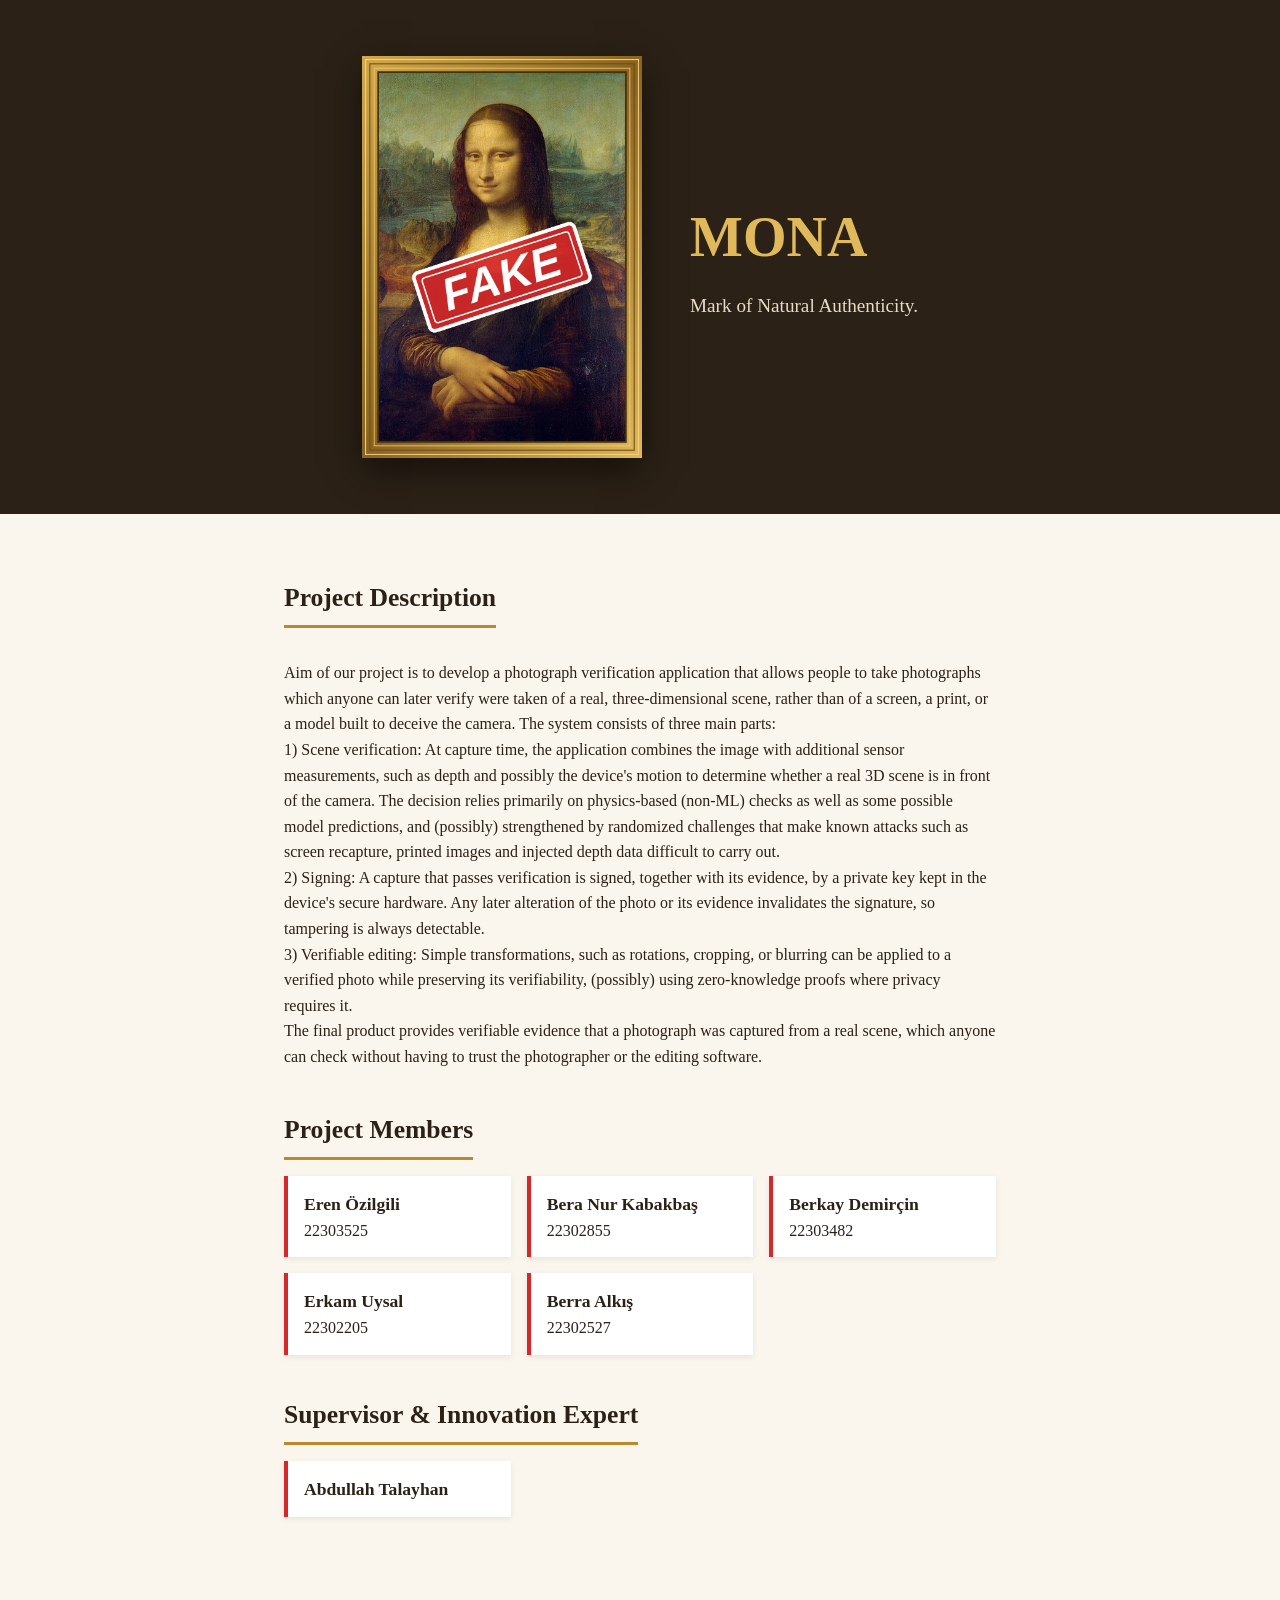
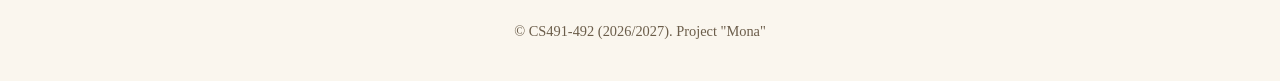
<file: index.html>
<!DOCTYPE html>
<html lang="en">
<head>
  <meta charset="UTF-8">
  <meta name="viewport" content="width=device-width, initial-scale=1.0">
  <!-- Browser tab title -->
  <title>Mona – Mark of Natural Authenticity</title>
  <link rel="stylesheet" href="style.css">
</head>
<body>

  <header class="hero">
    <img src="images/mona-fake.jpg" alt="The Mona Lisa in a gold frame with a red FAKE stamp" class="hero-img">
    <div class="hero-text">
      <!-- Title -->
      <h1>MONA</h1>
      <!-- One-line subtitle -->
      <p class="subtitle">Mark of Natural Authenticity.</p>
    </div>
  </header>

  <main>

    <!-- Project Description -->
    <section>
      <h2>Project Description</h2>
      <p>
        Aim of our project is to develop a photograph verification application that allows people to take photographs which anyone can later verify were taken of a real, three-dimensional scene, rather than of a screen, a print, or a model built to deceive the camera.

        The system consists of three main parts: <br>
        1) Scene verification: At capture time, the application combines the image with additional sensor measurements, such as depth and possibly the device's motion to determine whether a real 3D scene is in front of the camera. The decision relies primarily on physics-based (non-ML) checks as well as some possible model predictions, and (possibly) strengthened by randomized challenges that make known attacks such as screen recapture, printed images and injected depth data difficult to carry out.
        <br>
        2) Signing: A capture that passes verification is signed, together with its evidence, by a private key kept in the device's secure hardware. Any later alteration of the photo or its evidence invalidates the signature, so tampering is always detectable.
        <br>
        3) Verifiable editing: Simple transformations, such as rotations, cropping, or blurring can be applied to a verified photo while preserving its verifiability, (possibly) using zero-knowledge proofs where privacy requires it.
        <br>
        The final product provides verifiable evidence that a photograph was captured from a real scene, which anyone can check without having to trust the photographer or the editing software.
      </p>
    </section>

    <!-- Project Members -->
    <section>
      <h2>Project Members</h2>
      <ul class="people">
        <li>
          <span class="name">Eren Özilgili</span>
          <span class="ID">22303525</span>
        </li>
        <li>
          <span class="name">Bera Nur Kabakbaş</span>
          <span class="ID">22302855</span>
        </li>
        <li>
          <span class="name">Berkay Demirçin</span>
          <span class="ID">22303482</span>
        </li>
        <li>
          <span class="name">Erkam Uysal</span>
          <span class="ID">22302205</span>
        </li>
        <li>
          <span class="name">Berra Alkış</span>
          <span class="ID">22302527</span>
        </li>
      </ul>
    </section>

    <!-- Supervisor -->
    <section>
      <h2>Supervisor & Innovation Expert</h2>
      <ul class="people">
        <li>
          <span class="name">Abdullah Talayhan</span>
        </li>
      </ul>
    </section>
    
  </main>

  <footer>
    <!-- Footer text -->
    <p>© CS491-492 (2026/2027). Project "Mona"</p>
  </footer>

</body>
</html>
</file>
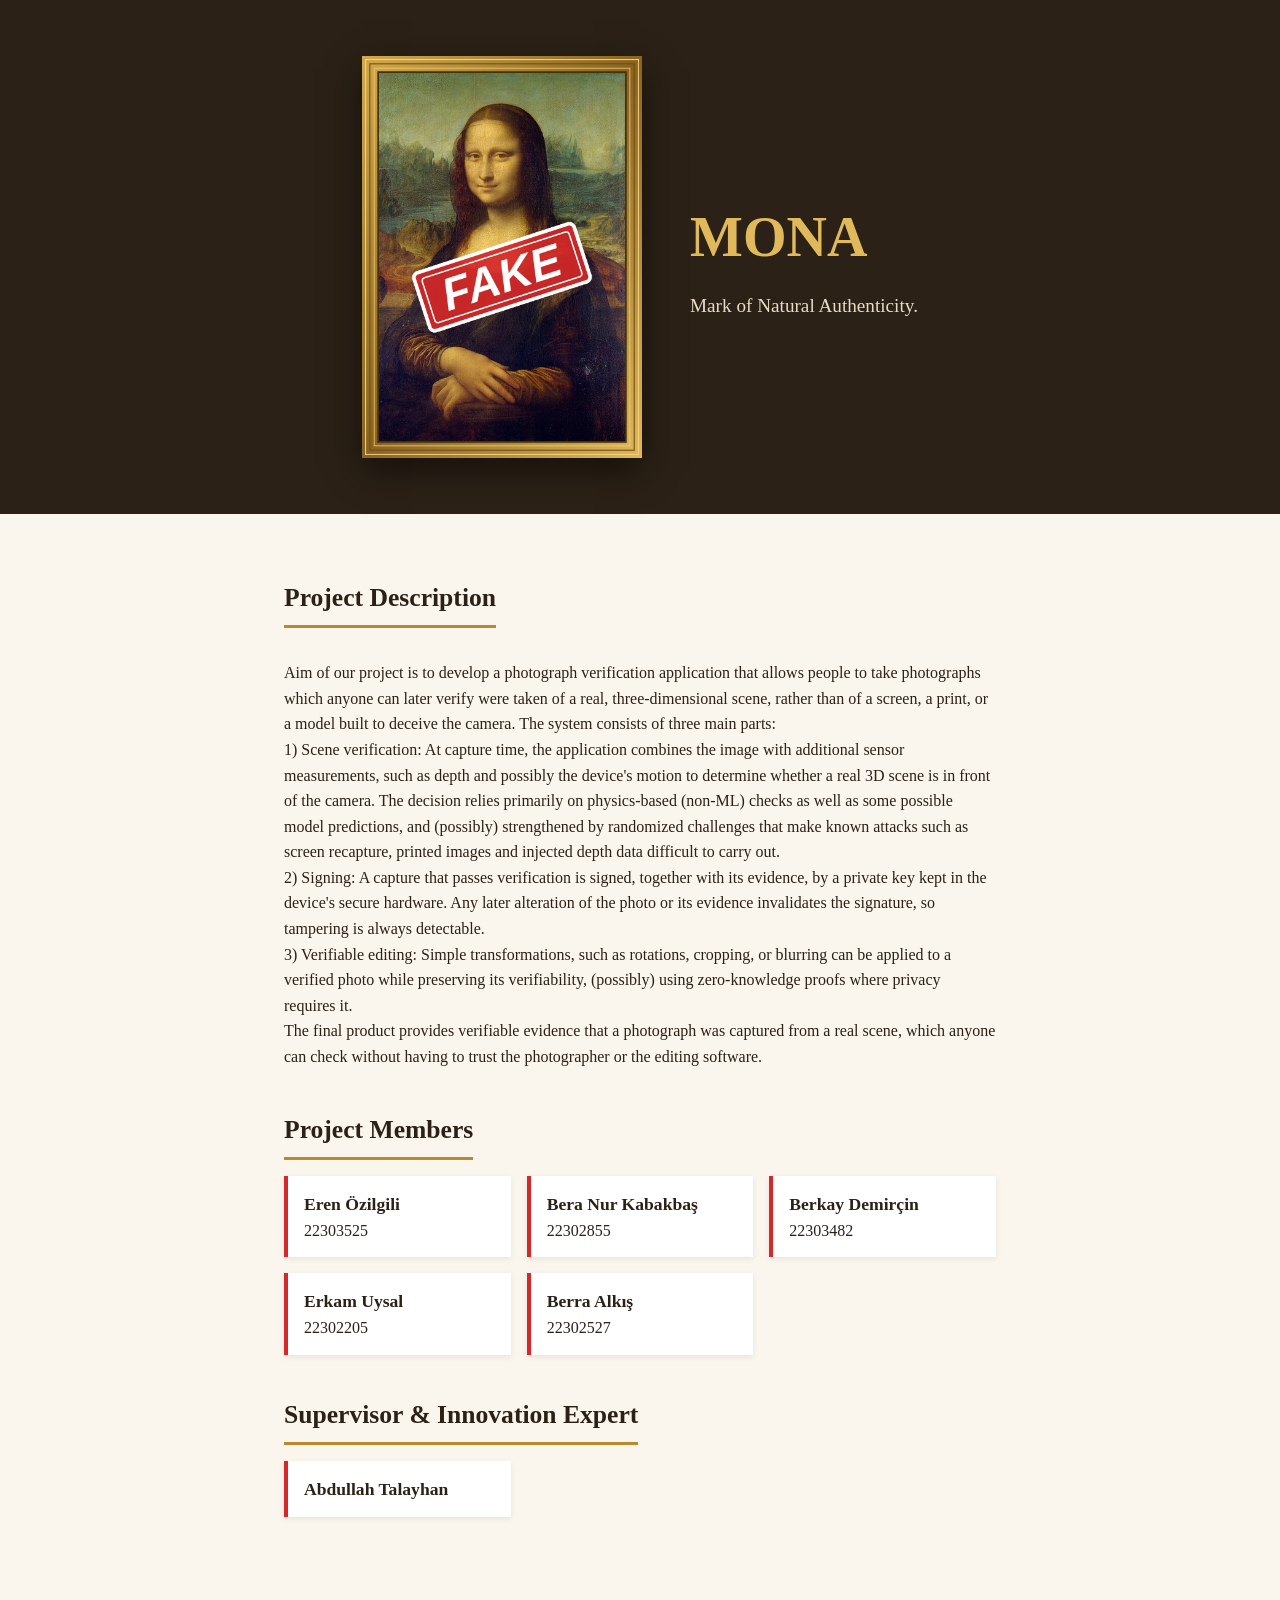
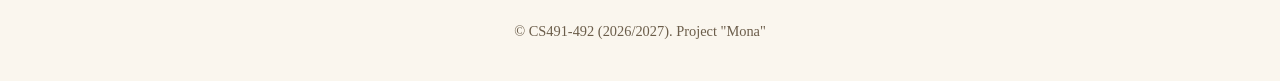
<file: mona-website/index.html>
<!DOCTYPE html>
<html lang="en">
<head>
  <meta charset="UTF-8">
  <meta name="viewport" content="width=device-width, initial-scale=1.0">
  <!-- Browser tab title -->
  <title>Mona – Project Title</title>
  <link rel="stylesheet" href="style.css">
</head>
<body>

  <header class="hero">
    <img src="images/mona-fake.jpg" alt="The Mona Lisa in a gold frame with a red FAKE stamp" class="hero-img">
    <div class="hero-text">
      <!-- Title -->
      <h1>MONA</h1>
      <!-- One-line subtitle -->
      <p class="subtitle">Mark of Natural Authenticity.</p>
    </div>
  </header>

  <main>

    <!-- Project Description -->
    <section>
      <h2>Project Description</h2>
      <p>
        Aim of our project is to develop a photograph verification application that allows people to take photographs which anyone can later verify were taken of a real, three-dimensional scene, rather than of a screen, a print, or a model built to deceive the camera.

        The system consists of three main parts: <br>
        1) Scene verification: At capture time, the application combines the image with additional sensor measurements, such as depth and possibly the device's motion to determine whether a real 3D scene is in front of the camera. The decision relies primarily on physics-based (non-ML) checks as well as some possible model predictions, and (possibly) strengthened by randomized challenges that make known attacks such as screen recapture, printed images and injected depth data difficult to carry out.
        <br>
        2) Signing: A capture that passes verification is signed, together with its evidence, by a private key kept in the device's secure hardware. Any later alteration of the photo or its evidence invalidates the signature, so tampering is always detectable.
        <br>
        3) Verifiable editing: Simple transformations, such as rotations, cropping, or blurring can be applied to a verified photo while preserving its verifiability, (possibly) using zero-knowledge proofs where privacy requires it.
        <br>
        The final product provides verifiable evidence that a photograph was captured from a real scene, which anyone can check without having to trust the photographer or the editing software.
      </p>
    </section>

    <!-- Project Members -->
    <section>
      <h2>Project Members</h2>
      <ul class="people">
        <li>
          <span class="name">Eren Özilgili</span>
          <span class="ID">22303525</span>
        </li>
        <li>
          <span class="name">Bera Nur Kabakbaş</span>
          <span class="ID">22302855</span>
        </li>
        <li>
          <span class="name">Berkay Demirçin</span>
          <span class="ID">22303482</span>
        </li>
        <li>
          <span class="name">Erkam Uysal</span>
          <span class="ID">22302205</span>
        </li>
        <li>
          <span class="name">Berra Alkış</span>
          <span class="ID">22302527</span>
        </li>
      </ul>
    </section>

    <!-- Supervisor -->
    <section>
      <h2>Supervisor & Innovation Expert</h2>
      <ul class="people">
        <li>
          <span class="name">Abdullah Talayhan</span>
        </li>
      </ul>
    </section>
    
  </main>

  <footer>
    <!-- Footer text -->
    <p>© CS491-492 (2026/2027). Project "Mona"</p>
  </footer>

</body>
</html>
</file>
<file: style.css>
/* Colors: edit these to restyle the whole site */
:root {
  --bg: #faf6ee;
  --text: #2b2116;
  --muted: #6b5d4a;
  --gold: #b8892e;
  --red: #d62828;
  --card: #ffffff;
}

* { box-sizing: border-box; }

body {
  margin: 0;
  font-family: Georgia, "Times New Roman", serif;
  background: var(--bg);
  color: var(--text);
  line-height: 1.6;
}

.hero {
  display: flex;
  align-items: center;
  justify-content: center;
  gap: 48px;
  padding: 56px 24px;
  background: #2b2116;
  color: #fff;
  flex-wrap: wrap;
}

.hero-img {
  width: 280px;
  max-width: 80vw;
  height: auto;
  box-shadow: 0 12px 32px rgba(0, 0, 0, 0.5);
}

.hero-text { max-width: 420px; }

.hero h1 {
  font-size: 3.5rem;
  margin: 0 0 8px;
  color: #e0b95a;
}

.subtitle {
  font-size: 1.2rem;
  margin: 0;
  color: #e8dcc4;
}

main {
  max-width: 760px;
  margin: 0 auto;
  padding: 24px;
}

section { margin: 40px 0; }

h2 {
  font-size: 1.6rem;
  margin: 0 0 16px;
  padding-bottom: 6px;
  border-bottom: 3px solid var(--gold);
  display: inline-block;
}

.people {
  list-style: none;
  padding: 0;
  margin: 0;
  display: grid;
  grid-template-columns: repeat(auto-fill, minmax(200px, 1fr));
  gap: 16px;
}

.people li {
  background: var(--card);
  border-left: 4px solid var(--red);
  padding: 14px 16px;
  box-shadow: 0 2px 6px rgba(0, 0, 0, 0.08);
}

.name {
  display: block;
  font-weight: bold;
  font-size: 1.1rem;
}

.role {
  display: block;
  color: var(--muted);
  font-size: 0.95rem;
}

footer {
  text-align: center;
  padding: 24px;
  color: var(--muted);
  font-size: 0.9rem;
}
</file>
<file: mona-website/style.css>
/* Colors: edit these to restyle the whole site */
:root {
  --bg: #faf6ee;
  --text: #2b2116;
  --muted: #6b5d4a;
  --gold: #b8892e;
  --red: #d62828;
  --card: #ffffff;
}

* { box-sizing: border-box; }

body {
  margin: 0;
  font-family: Georgia, "Times New Roman", serif;
  background: var(--bg);
  color: var(--text);
  line-height: 1.6;
}

.hero {
  display: flex;
  align-items: center;
  justify-content: center;
  gap: 48px;
  padding: 56px 24px;
  background: #2b2116;
  color: #fff;
  flex-wrap: wrap;
}

.hero-img {
  width: 280px;
  max-width: 80vw;
  height: auto;
  box-shadow: 0 12px 32px rgba(0, 0, 0, 0.5);
}

.hero-text { max-width: 420px; }

.hero h1 {
  font-size: 3.5rem;
  margin: 0 0 8px;
  color: #e0b95a;
}

.subtitle {
  font-size: 1.2rem;
  margin: 0;
  color: #e8dcc4;
}

main {
  max-width: 760px;
  margin: 0 auto;
  padding: 24px;
}

section { margin: 40px 0; }

h2 {
  font-size: 1.6rem;
  margin: 0 0 16px;
  padding-bottom: 6px;
  border-bottom: 3px solid var(--gold);
  display: inline-block;
}

.people {
  list-style: none;
  padding: 0;
  margin: 0;
  display: grid;
  grid-template-columns: repeat(auto-fill, minmax(200px, 1fr));
  gap: 16px;
}

.people li {
  background: var(--card);
  border-left: 4px solid var(--red);
  padding: 14px 16px;
  box-shadow: 0 2px 6px rgba(0, 0, 0, 0.08);
}

.name {
  display: block;
  font-weight: bold;
  font-size: 1.1rem;
}

.role {
  display: block;
  color: var(--muted);
  font-size: 0.95rem;
}

footer {
  text-align: center;
  padding: 24px;
  color: var(--muted);
  font-size: 0.9rem;
}
</file>
